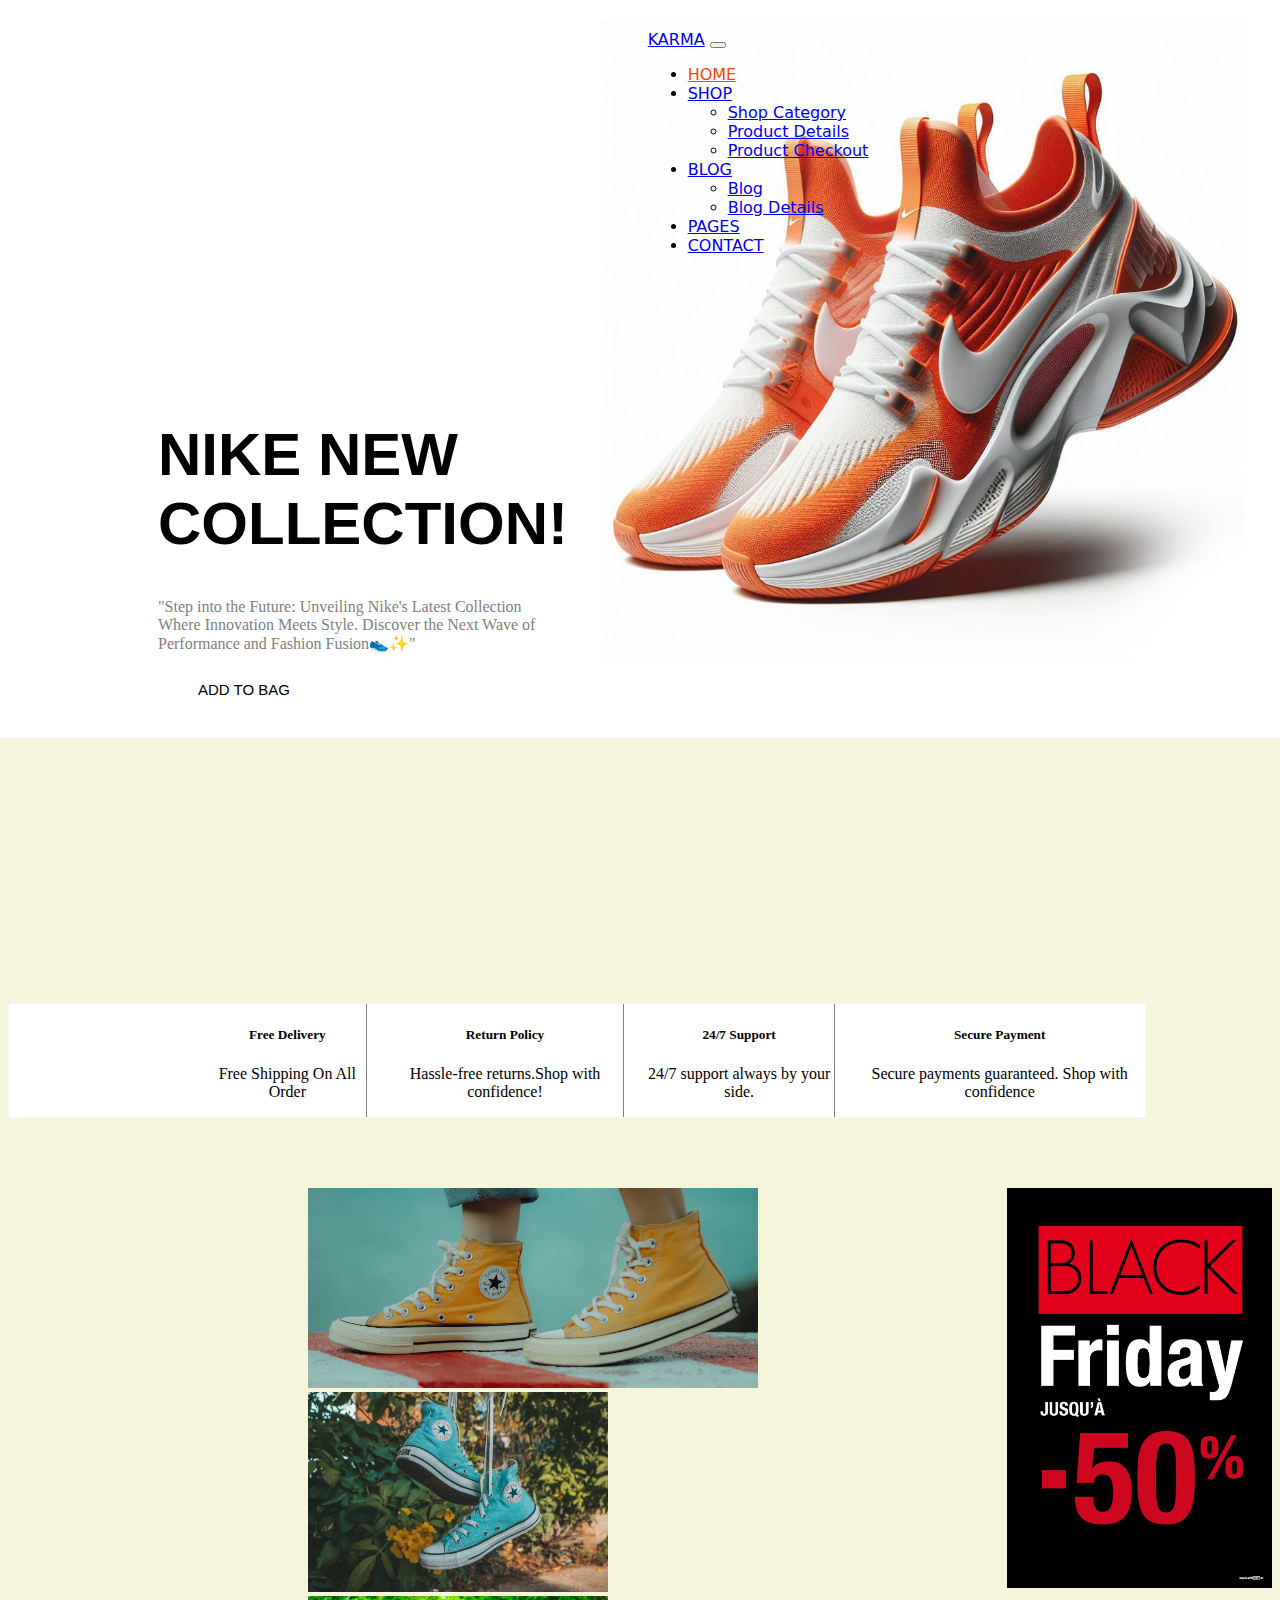
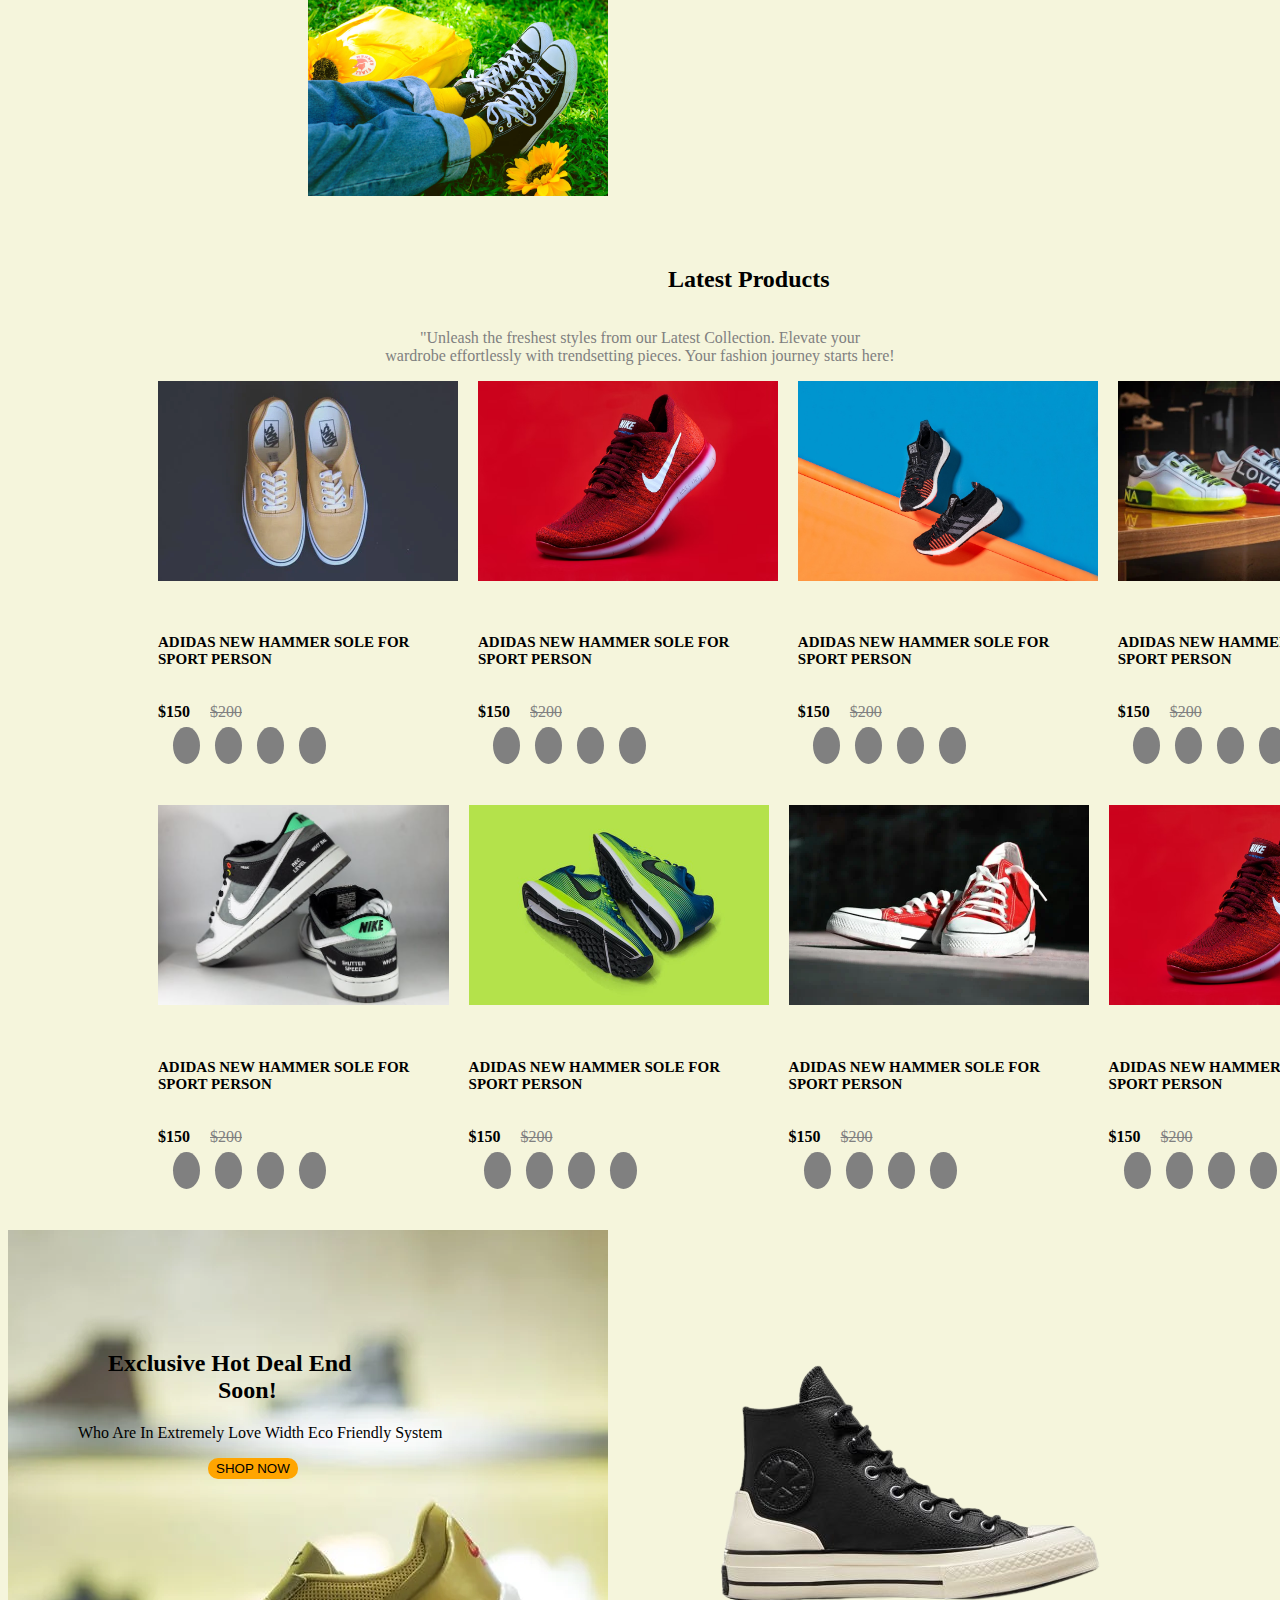
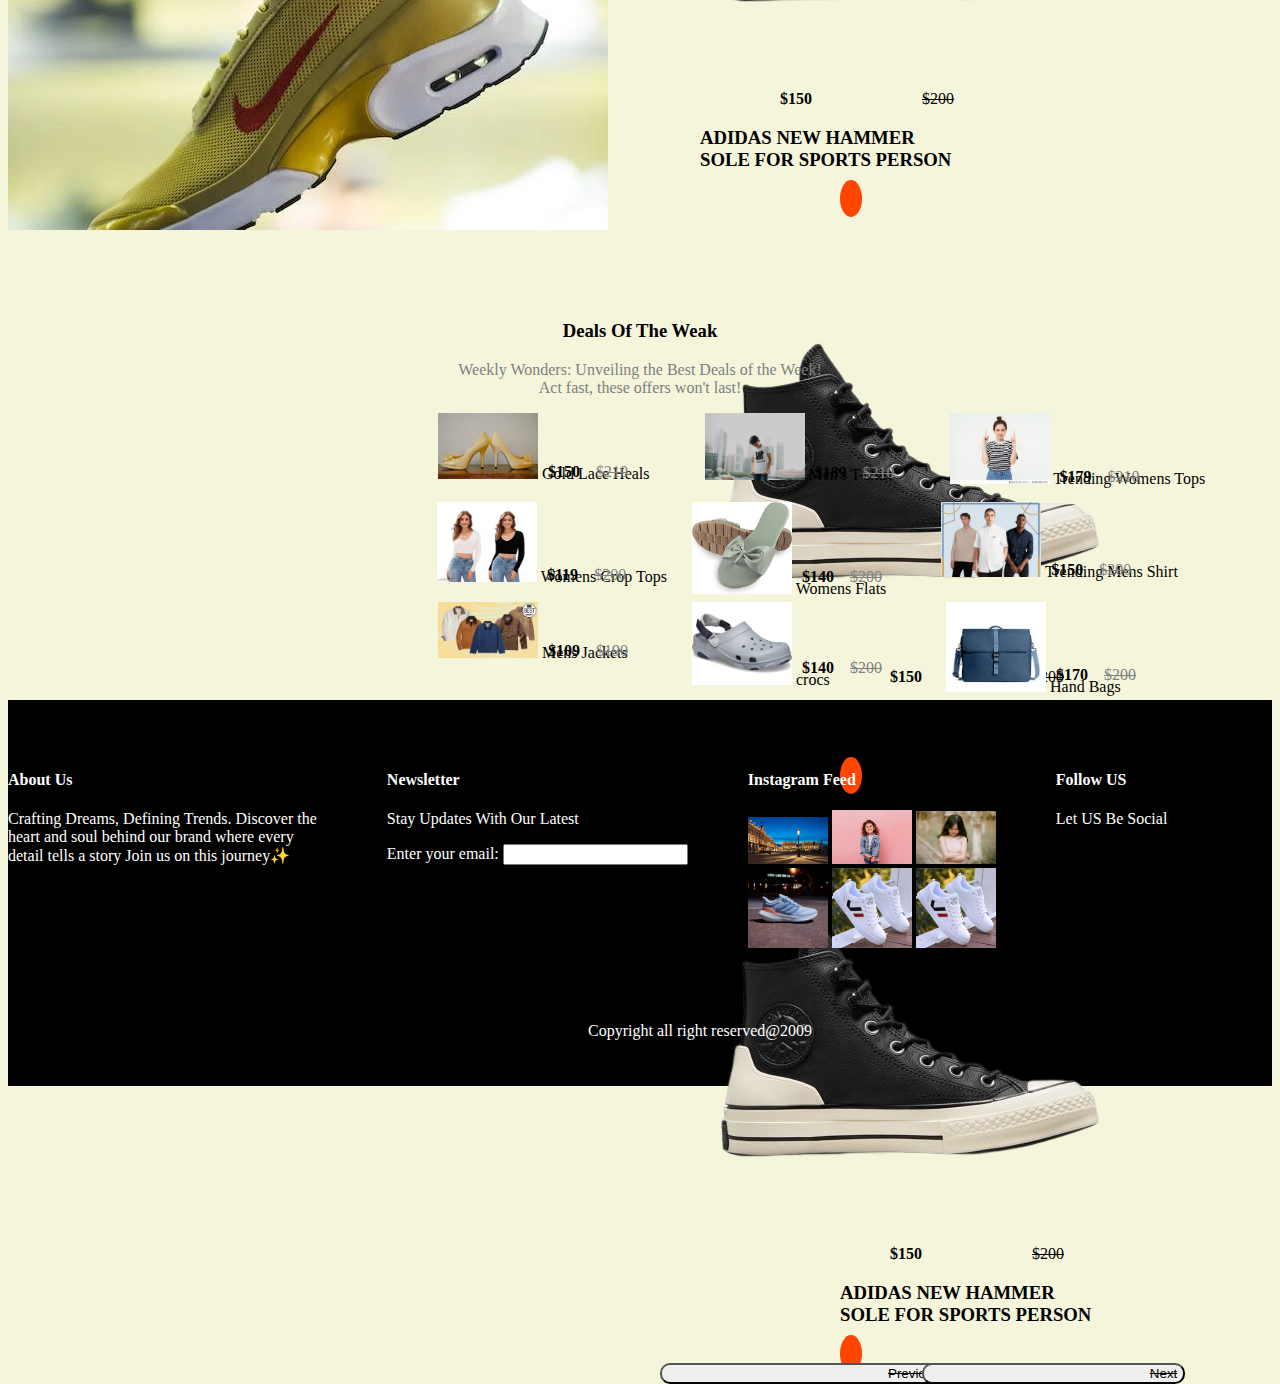
<file: Shoe/index.html>
<!doctype html>
<html lang="en">
  <head>
    <meta charset="utf-8">
    <meta name="viewport" content="width=device-width, initial-scale=1">
    <title>Shoe website</title>
    <link href="https://cdn.jsdelivr.net/npm/bootstrap@5.3.2/dist/css/bootstrap.min.css" rel="stylesheet" integrity="sha384-T3c6CoIi6uLrA9TneNEoa7RxnatzjcDSCmG1MXxSR1GAsXEV/Dwwykc2MPK8M2HN" crossorigin="anonymous">
    <link rel="stylesheet" href="website.css">
    <link rel="stylesheet" href="https://cdnjs.cloudflare.com/ajax/libs/font-awesome/6.5.1/css/all.min.css" integrity="sha512-DTOQO9RWCH3ppGqcWaEA1BIZOC6xxalwEsw9c2QQeAIftl+Vegovlnee1c9QX4TctnWMn13TZye+giMm8e2LwA==" crossorigin="anonymous" referrerpolicy="no-referrer" />
  </head>
  <body>
    <nav class="navbar navbar-expand-lg bg-light">
      <div class="container-fluid ">
        <i class="fa-solid fa-ribbon" style="color: orangered;"></i>
        <a class="navbar-brand" href="#">KARMA</a>
        <button class="navbar-toggler" type="button" data-bs-toggle="collapse" data-bs-target="#navbarNav" aria-controls="navbarNav" aria-expanded="false" aria-label="Toggle navigation">
          <span class="navbar-toggler-icon"></span>
        </button>
        <div class="collapse navbar-collapse" id="navbarNav">
          <ul class="navbar-nav ms-auto">
            <li class="nav-item">
              <a class="nav-link active" aria-current="page" style="color:orangered;" href="#">HOME</a>
            </li>
            <li class="nav-item dropdown">
              <a class="nav-link dropdown-toggle" href="#" role="button" data-bs-toggle="dropdown" aria-expanded="false">
                SHOP
              </a>
              <ul class="dropdown-menu">
                <li><a class="dropdown-item" href="#">Shop Category</a></li>
                <li><a class="dropdown-item" href="#">Product Details</a></li>
                <li><a class="dropdown-item" href="#">Product Checkout</a></li>
              </ul>
            </li>
            <li class="nav-item dropdown">
              <a class="nav-link dropdown-toggle" href="#" role="button" data-bs-toggle="dropdown" aria-expanded="false">
                BLOG
              </a>
              <ul class="dropdown-menu">
                <li><a class="dropdown-item" href="#">Blog</a></li>
                <li><a class="dropdown-item" href="#">Blog Details</a></li>
              </ul>
            <li class="nav-item">
              <a class="nav-link active" href="#">PAGES</a>
            </li>
            <li class="nav-item">
              <a class="nav-link active" href="#">CONTACT</a>
              </li>

              <i class="fa-solid fa-cart-shopping" style="padding: 13px;"></i>
              <i class="fa-solid fa-magnifying-glass" style="padding: 13px;"></i>
          </ul>
        </div>
      </div>
    </nav>
    <div class="page1">
       <h1>NIKE NEW <br>COLLECTION!</h1>
        <p>"Step into the Future: Unveiling Nike's Latest Collection<br>
           Where Innovation Meets Style.
           Discover the Next Wave of <br>Performance and Fashion Fusion👟✨"</p>
            </div>
            <div class="page2">
            <div class="icon">
              <i class="fa-solid fa-circle-plus" style="color: orangered;" ></i>
            </div>
              <div class="text2">
              <p>ADD TO BAG</p>
            </div>
            </div>
            <div class="page3">
              <div class="box1">
                <i class="fa-solid fa-truck"></i>
                <h5>Free Delivery</h5>
                <p>Free Shipping On All Order</p>
              </div>
              <div class="box2">
                <i class="fa-solid fa-arrows-rotate"></i>
                <h5>Return Policy</h5>
                <p>Hassle-free returns.Shop with confidence! </p>
              </div>
              <div class="box3">
                <i class="fa-solid fa-headset"></i>
                <h5>24/7 Support</h5>
                <p>24/7 support always by your side.</p>
              </div>
              <div class="box4">
                <i class="fa-solid fa-lock"></i>
                <h5>Secure Payment</h5>
                <p>Secure payments guaranteed. Shop with confidence</p>
              </div>
            </div>
            <div class="gallery">
              <div class="img1">
                <img src="/Shoe/images/2.jpg" height="200">
                <img src="/Shoe/images/3.jpg" height="200">
               <div class="img2">
                <img src="/Shoe/images/4.jpg" height="200">
                <img src="/Shoe/images/5.jpg" height="200">
              </div>
              </div>
              <div class="img3">
                <img src="/Shoe/images/6.jpg" height="400">
              </div>
            </div>
            </div>
            <div class="page4">
            <i class="fa-solid fa-arrow-left" style="padding-top: 15px;"></i>
            <h2>Latest Products</h2>
            <i class="fa-solid fa-arrow-right" style="padding-top: 15px;"></i>
          </div>
          <div class="page5">
            <p>
              "Unleash the freshest styles from our Latest Collection. Elevate your<br>
               wardrobe effortlessly with trendsetting pieces. Your fashion journey starts here!</p>
          </div>
          <div class="gallery2">
            <div class=" picture1">
            <img src="/Shoe/images/nkshoe1.webp" height="200">
            <h6>ADIDAS NEW HAMMER SOLE FOR<br>SPORT PERSON</h6>
            <p><b>$150</b><span>$200</span></p>
            <i class="fa-regular fa-clipboard"></i>
            <i class="fa-regular fa-heart"></i>
            <i class="fa-solid fa-arrows-rotate"></i>
            <i class="fa-solid fa-arrows-up-down-left-right"></i>
            
          </div>
          <div class="picture2">
            <img src="/Shoe/images/nkshoe5.avif" height="200">
            <h6>ADIDAS NEW HAMMER SOLE FOR<br>SPORT PERSON</h6>
            <p><b>$150</b><span>$200</span></p>
            <i class="fa-regular fa-clipboard"></i>
            <i class="fa-regular fa-heart"></i>
            <i class="fa-solid fa-arrows-rotate"></i>
            <i class="fa-solid fa-arrows-up-down-left-right"></i>
            
          </div>
          <div class="picture3">
            <img src="/Shoe/images/nkshoe4.jpg" height="200">
            <h6>ADIDAS NEW HAMMER SOLE FOR<br>SPORT PERSON</h6>
            <p><b>$150</b><span>$200</span></p>
            <i class="fa-regular fa-clipboard"></i>
            <i class="fa-regular fa-heart"></i>
            <i class="fa-solid fa-arrows-rotate"></i>
            <i class="fa-solid fa-arrows-up-down-left-right"></i>
            
          </div>
          <div class="picture4">
            <img src="/Shoe/images/shoe5.webp"   height="200">
            <h6>ADIDAS NEW HAMMER SOLE FOR<br>SPORT PERSON</h6>
            <p><b>$150</b><span>$200</span></p>
            <i class="fa-regular fa-clipboard"></i>
            <i class="fa-regular fa-heart"></i>
            <i class="fa-solid fa-arrows-rotate"></i>
            <i class="fa-solid fa-arrows-up-down-left-right"></i>
          </div>
          </div>
          <div class="gallery3">
            <div class="pic1">
              <img src="/Shoe/images/shoe3.jpeg" height="200">
              <h6>ADIDAS NEW HAMMER SOLE FOR<br>SPORT PERSON</h6>
            <p><b>$150</b><span>$200</span></p>
            <i class="fa-regular fa-clipboard"></i>
            <i class="fa-regular fa-heart"></i>
            <i class="fa-solid fa-arrows-rotate"></i>
            <i class="fa-solid fa-arrows-up-down-left-right"></i>
            </div>
            <div class="pic2">
              <img src="/Shoe/images/secshoe2.jpeg" height="200">
              <h6>ADIDAS NEW HAMMER SOLE FOR<br>SPORT PERSON</h6>
            <p><b>$150</b><span>$200</span></p>
            <i class="fa-regular fa-clipboard"></i>
            <i class="fa-regular fa-heart"></i>
            <i class="fa-solid fa-arrows-rotate"></i>
            <i class="fa-solid fa-arrows-up-down-left-right"></i>
            </div>
            <div class="pic3">
              <img src="/Shoe/images/secshoe3.webp" height="200">
              <h6>ADIDAS NEW HAMMER SOLE FOR<br>SPORT PERSON</h6>
            <p><b>$150</b><span>$200</span></p>
            <i class="fa-regular fa-clipboard"></i>
            <i class="fa-regular fa-heart"></i>
            <i class="fa-solid fa-arrows-rotate"></i>
            <i class="fa-solid fa-arrows-up-down-left-right"></i>
            </div>
            <div class="pic4">
              <img src="/Shoe/images/nkshoe5.avif" height="200">
              <h6>ADIDAS NEW HAMMER SOLE FOR<br>SPORT PERSON</h6>
            <p><b>$150</b><span>$200</span></p>
            <i class="fa-regular fa-clipboard"></i>
            <i class="fa-regular fa-heart"></i>
            <i class="fa-solid fa-arrows-rotate"></i>
            <i class="fa-solid fa-arrows-up-down-left-right"></i>
            </div>
          </div>
          <div class="page6">
            <div class="left">
              <h2>Exclusive Hot Deal End<br> <span>Soon!</span></h2>
              <p>Who Are In Extremely Love Width Eco Friendly System</p>
              <button type="button" class="btn btn-outline-warning">SHOP NOW</button>
            </div>
          
            <div class="right">
              <div id="carouselExample" class="carousel slide">
                <div class="carousel-inner">
                  <div class="carousel-item active">
                    <img src="/Shoe/images/19-removebg-preview.png" class="d-block w-100" alt="">
                    <p style="padding-left: 90px;"><b>$150</b><span>$200</span></p>
                    <h3 style="padding-left: 10px;">ADIDAS NEW HAMMER <br>SOLE FOR SPORTS PERSON</h3>
                    <i class="fa-regular fa-clipboard"></i>
                    
                  </div>
                  <div class="carousel-item">
                    <img src="/Shoe/images/19-removebg-preview.png" class="d-block w-100" alt="">
                    <p style="padding-left: 200px;"><b>$150</b><span>$200</span></p>
                    <h3 style="padding-left: 150px;">ADIDAS NEW HAMMER <br>SOLE FOR SPORTS PERSON</h3>
                    <i class="fa-regular fa-clipboard"></i>
                    
                  </div>
                  <div class="carousel-item">
                    <img src="/Shoe/images/19-removebg-preview.png" class="d-block w-100" alt="">
                    <p style="padding-left: 200px;"><b>$150</b><span>$200</span></p>
                    <h3 style="padding-left: 150px;">ADIDAS NEW HAMMER <br>SOLE FOR SPORTS PERSON</h3>
                    <i class="fa-regular fa-clipboard"></i>
                  
                    
                  </div>
                </div>
                <button class="carousel-control-prev" type="button" data-bs-target="#carouselExample" data-bs-slide="prev">
                  <span class="carousel-control-prev-icon" aria-hidden="true"></span>
                  <span class="visually-hidden">Previous</span>
                  
                </button>
                <button class="carousel-control-next" type="button" data-bs-target="#carouselExample" data-bs-slide="next">
                  <span class="carousel-control-next-icon" aria-hidden="true"></span>
                  <span class="visually-hidden">Next</span>
                </button>
              </div>
            </div>
          </div>
         <div class="page7">
          <h3>Deals Of The Weak</h3>
          <p> Weekly Wonders: Unveiling the Best Deals of the Week!<br>
             Act fast, these offers won't last!</p>
         </div>
         <div class="page8">
          <div class="image1">
          <img src="/Shoe/images/deals1.avif " width="100">
          <span>Gold Lace Heals</span>
          <p style="padding-left: 110px; margin-top: -20px;" ><b>$150</b>&emsp;<span style="text-decoration: line-through; color: grey;">$210</span></p>
         </div>
         <div class="image2">
          <img src="/Shoe/images/tshirt.avif" width="100">
          <span>Men's T-shirt</span>
          <p style="padding-left: 110px; margin-top: -20px;" ><b>$189</b>&emsp;<span style="text-decoration: line-through; color: grey;">$210</span></p>
         </div>
         <div class="image3">
          <img src="/Shoe/images/deals4.jpg" width="100" >
          <span>Trending Womens Tops</span>
          <p style="padding-left: 110px; margin-top: -20px;" ><b>$179</b>&emsp;<span style="text-decoration: line-through; color: grey;">$210</span></p>
         </div>
        </div>
        <div class="page9">
          <div class="pics1">
          <img src="/Shoe/images/deals5.webp " width="100">
          <span>Womens Crop Tops</span>
          <p style="padding-left: 110px; margin-top: -20px;" ><b>$119</b>&emsp;<span style="text-decoration: line-through; color: grey;">$200</span></p>
         </div>
         <div class="pics2">
          <img src="/Shoe/images/deals6.jpg" width="100">
          <span>Womens Flats</span>
          <p style="padding-left: 110px; margin-top: -30px;" ><b>$140</b>&emsp;<span style="text-decoration: line-through; color: grey;">$200</span></p>
         </div>
         <div class="image3">
          <img src="/Shoe/images/deals8.avif" width="100">
          <span>Trending Mens Shirt</span>
          <p style="padding-left: 110px; margin-top: -20px;" ><b>$150</b>&emsp;<span style="text-decoration: line-through; color: grey;">$200</span></p>
         </div>
        </div>
        <div class="page10">
          <div class="deals1">
          <img src="/Shoe/images/deals9.webp" width="100">
          <span>Mens Jackets</span>
          <p style="padding-left: 110px; margin-top: -20px;" ><b>$109</b>&emsp;<span style="text-decoration: line-through; color: grey;">$190</span></p>
         </div>
         <div class="deals2">
          <img src="/Shoe/images/deals10.webp" width="100">
          <span>crocs</span>
          <p style="padding-left: 110px; margin-top: -30px;" ><b>$140</b>&emsp;<span style="text-decoration: line-through; color: grey;">$200</span></p>
         </div>
         <div class="deals3">
          <img src="/Shoe/images/deals11.jpg" width="100">
          <span> Hand Bags</span>
          <p style="padding-left: 110px; margin-top: -30px;" ><b>$170</b>&emsp;<span style="text-decoration: line-through; color: grey;">$200</span></p>
         </div>
        </div>
        <footer>
          <div class="footer">
            <div class="foot1">
              <h4>About Us</h4>
              <p>Crafting Dreams, Defining Trends. Discover the <br>heart and soul behind our brand 
                 where every<br> detail tells a story Join  us on this journey✨ </p>
            </div>
            <div class="foot2">
              <h4>Newsletter</h4>
              <p>Stay Updates With Our Latest</p>
              <form action="">
                <label for="email">Enter your email:</label>
                <input type="email" id="email" name="email">
              </form>
            </div>
            <div class="foot3">
              <h4>Instagram Feed</h4>
              <img src="/Shoe/images/insta4.jpg" width="80">
              <img src="/Shoe/images/insta2.avif" width="80">
              <img src="/Shoe/images/insta3.jpg" width="80"><br>
              <img src="/Shoe/images/insta6.avif" width="80">
              <img src="/Shoe/images/insta5.webp" width="80">
              <img src="/Shoe/images/insta5.webp" width="80">
            </div>
            <div class="foot4">
              <h4>Follow US</h4>
              <p>Let US Be Social</p>
              <i class="fa-brands fa-facebook-f"></i>
              <i class="fa-brands fa-twitter"></i>
              <i class="fa-brands fa-behance"></i>
              <i class="fa-solid fa-globe"></i>
            </div>
          </div>
          <div class="final">
            <p>Copyright all right reserved@2009</p>
          </div>
        </footer>
        
     
     
     
            
    <script src="https://cdn.jsdelivr.net/npm/bootstrap@5.3.2/dist/js/bootstrap.bundle.min.js" integrity="sha384-C6RzsynM9kWDrMNeT87bh95OGNyZPhcTNXj1NW7RuBCsyN/o0jlpcV8Qyq46cDfL" crossorigin="anonymous"></script>
  </body>
</html>
</file>
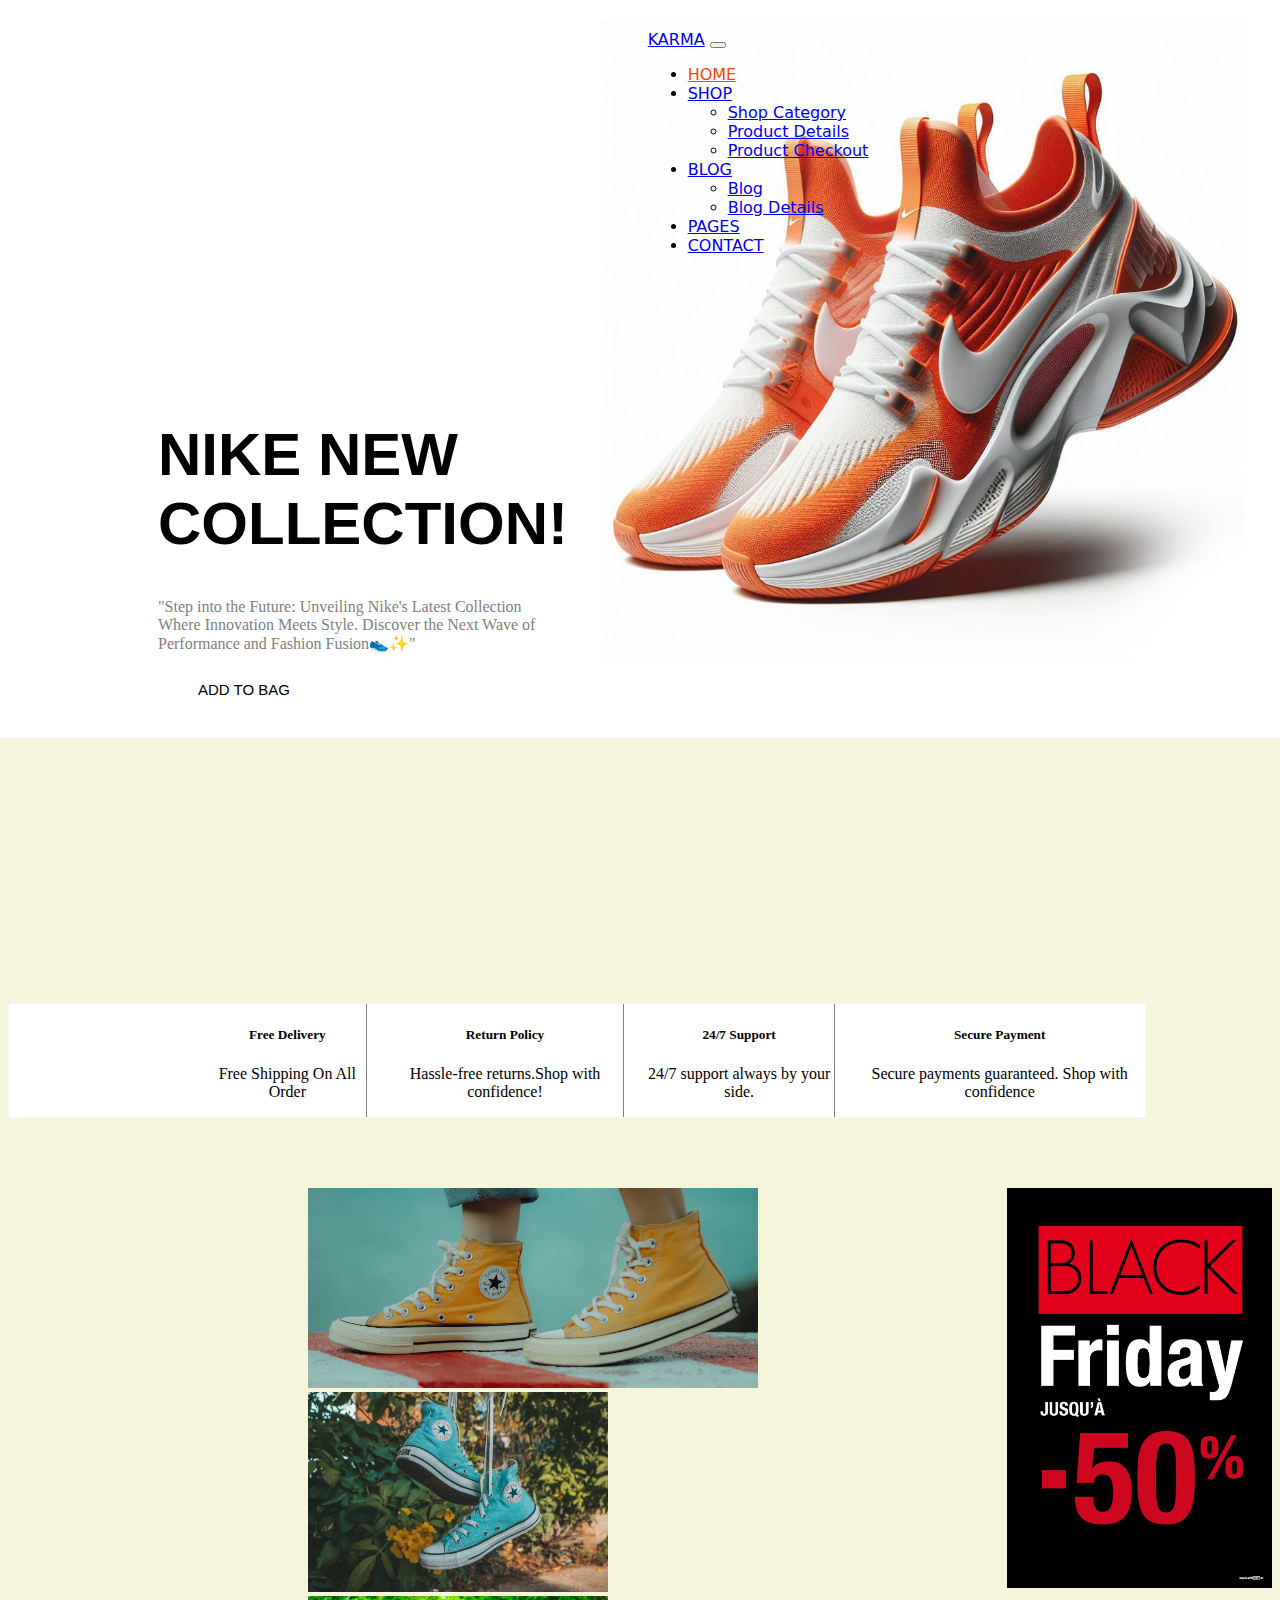
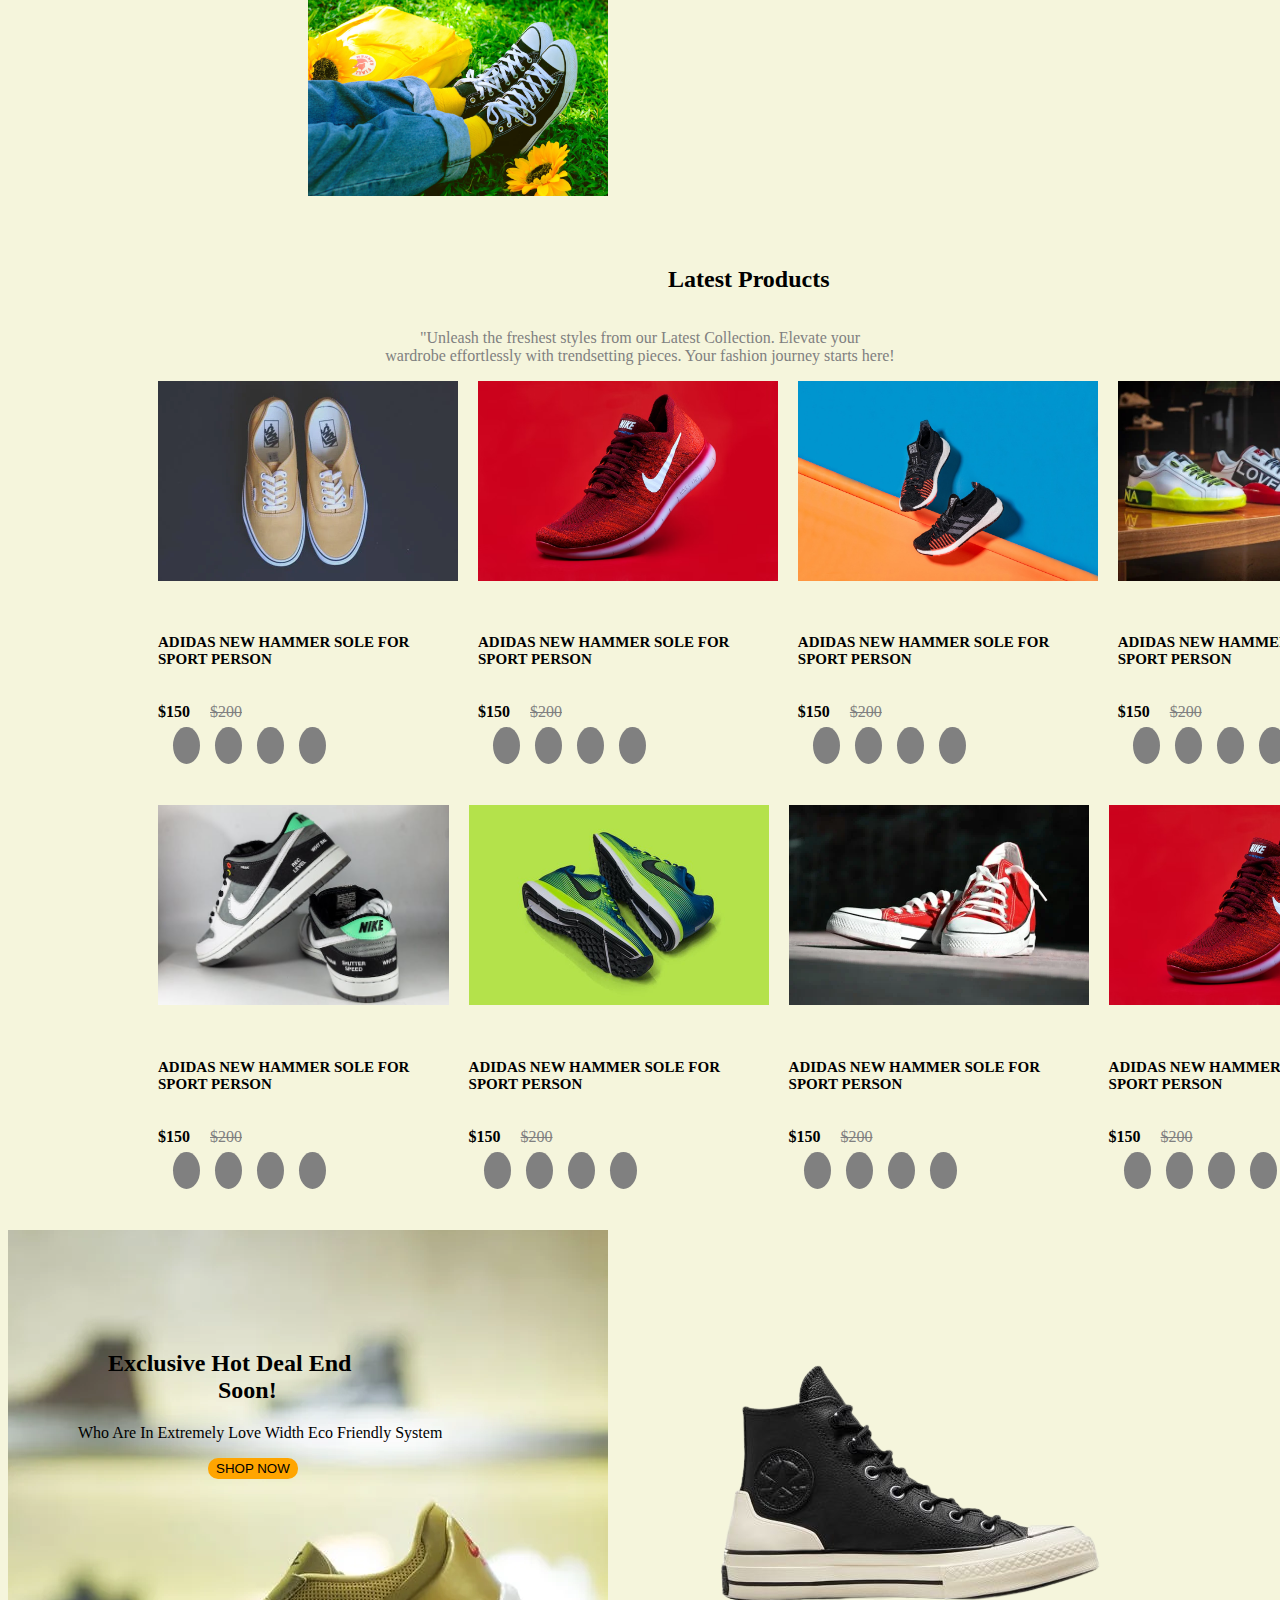
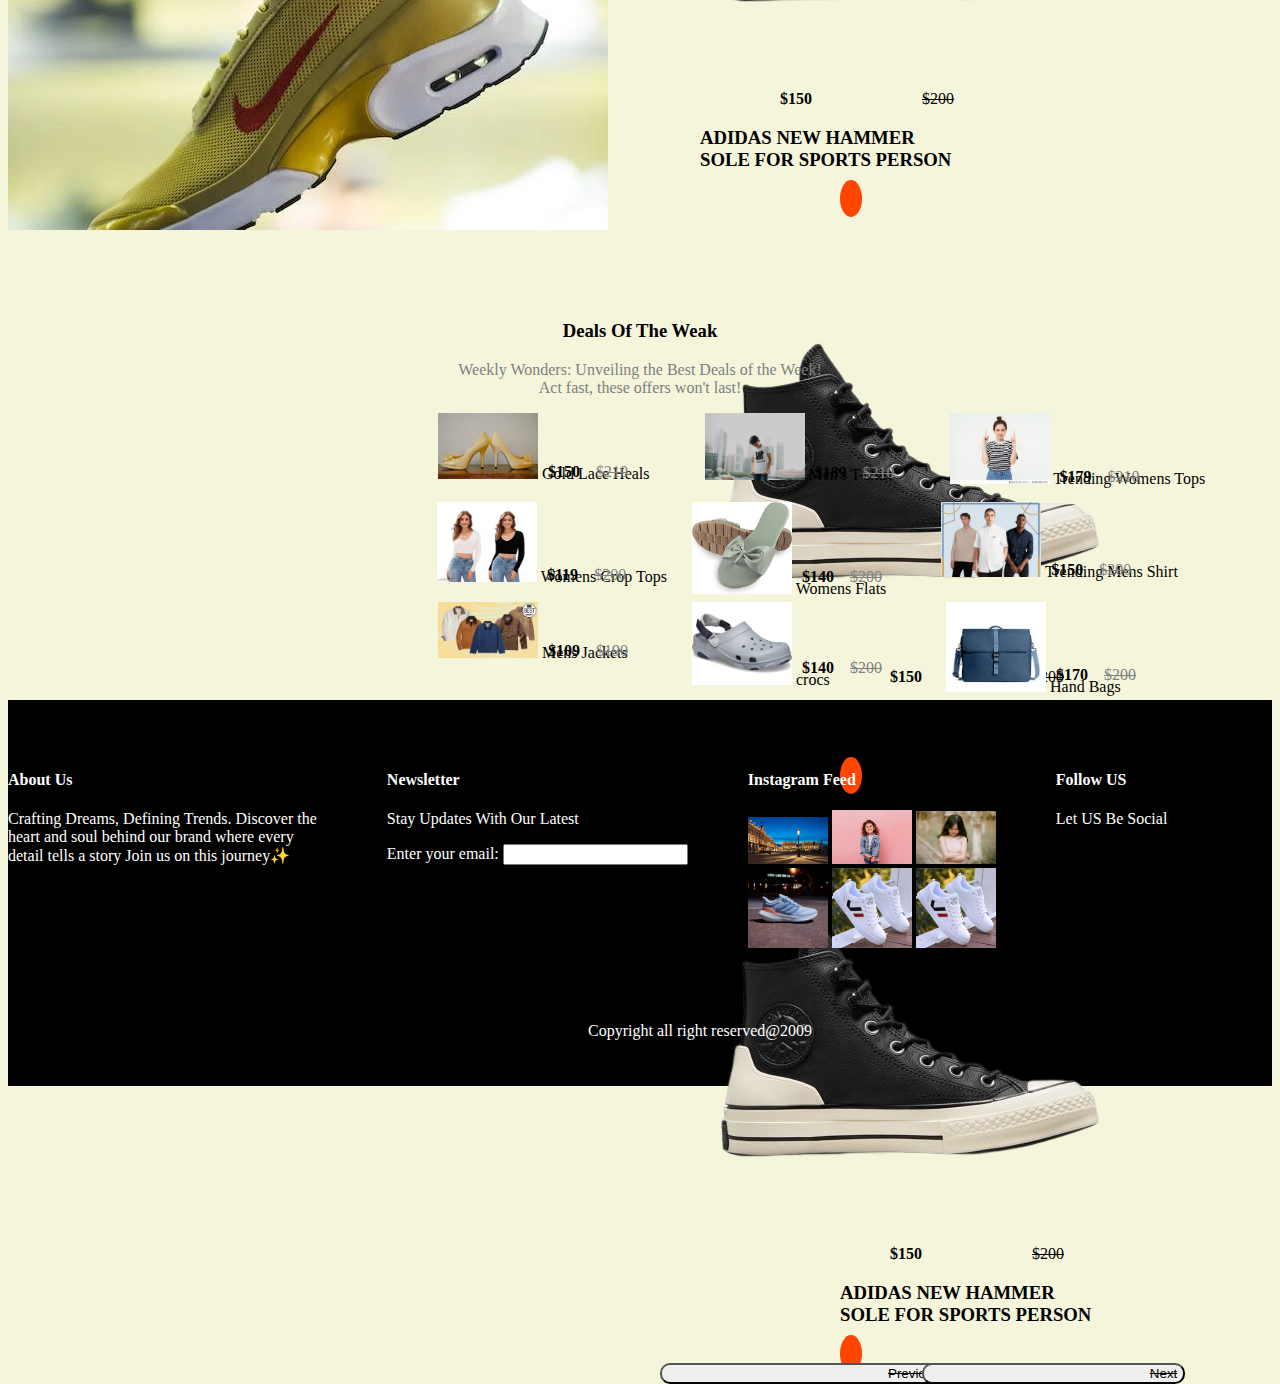
<file: Shoe/website.html>
<!doctype html>
<html lang="en">
  <head>
    <meta charset="utf-8">
    <meta name="viewport" content="width=device-width, initial-scale=1">
    <title>Shoe website</title>
    <link href="https://cdn.jsdelivr.net/npm/bootstrap@5.3.2/dist/css/bootstrap.min.css" rel="stylesheet" integrity="sha384-T3c6CoIi6uLrA9TneNEoa7RxnatzjcDSCmG1MXxSR1GAsXEV/Dwwykc2MPK8M2HN" crossorigin="anonymous">
    <link rel="stylesheet" href="website.css">
    <link rel="stylesheet" href="https://cdnjs.cloudflare.com/ajax/libs/font-awesome/6.5.1/css/all.min.css" integrity="sha512-DTOQO9RWCH3ppGqcWaEA1BIZOC6xxalwEsw9c2QQeAIftl+Vegovlnee1c9QX4TctnWMn13TZye+giMm8e2LwA==" crossorigin="anonymous" referrerpolicy="no-referrer" />
  </head>
  <body>
    <nav class="navbar navbar-expand-lg bg-light">
      <div class="container-fluid ">
        <i class="fa-solid fa-ribbon" style="color: orangered;"></i>
        <a class="navbar-brand" href="#">KARMA</a>
        <button class="navbar-toggler" type="button" data-bs-toggle="collapse" data-bs-target="#navbarNav" aria-controls="navbarNav" aria-expanded="false" aria-label="Toggle navigation">
          <span class="navbar-toggler-icon"></span>
        </button>
        <div class="collapse navbar-collapse" id="navbarNav">
          <ul class="navbar-nav ms-auto">
            <li class="nav-item">
              <a class="nav-link active" aria-current="page" style="color:orangered;" href="#">HOME</a>
            </li>
            <li class="nav-item dropdown">
              <a class="nav-link dropdown-toggle" href="#" role="button" data-bs-toggle="dropdown" aria-expanded="false">
                SHOP
              </a>
              <ul class="dropdown-menu">
                <li><a class="dropdown-item" href="#">Shop Category</a></li>
                <li><a class="dropdown-item" href="#">Product Details</a></li>
                <li><a class="dropdown-item" href="#">Product Checkout</a></li>
              </ul>
            </li>
            <li class="nav-item dropdown">
              <a class="nav-link dropdown-toggle" href="#" role="button" data-bs-toggle="dropdown" aria-expanded="false">
                BLOG
              </a>
              <ul class="dropdown-menu">
                <li><a class="dropdown-item" href="#">Blog</a></li>
                <li><a class="dropdown-item" href="#">Blog Details</a></li>
              </ul>
            <li class="nav-item">
              <a class="nav-link active" href="#">PAGES</a>
            </li>
            <li class="nav-item">
              <a class="nav-link active" href="#">CONTACT</a>
              </li>

              <i class="fa-solid fa-cart-shopping" style="padding: 13px;"></i>
              <i class="fa-solid fa-magnifying-glass" style="padding: 13px;"></i>
          </ul>
        </div>
      </div>
    </nav>
    <div class="page1">
       <h1>NIKE NEW <br>COLLECTION!</h1>
        <p>"Step into the Future: Unveiling Nike's Latest Collection<br>
           Where Innovation Meets Style.
           Discover the Next Wave of <br>Performance and Fashion Fusion👟✨"</p>
            </div>
            <div class="page2">
            <div class="icon">
              <i class="fa-solid fa-circle-plus" style="color: orangered;" ></i>
            </div>
              <div class="text2">
              <p>ADD TO BAG</p>
            </div>
            </div>
            <div class="page3">
              <div class="box1">
                <i class="fa-solid fa-truck"></i>
                <h5>Free Delivery</h5>
                <p>Free Shipping On All Order</p>
              </div>
              <div class="box2">
                <i class="fa-solid fa-arrows-rotate"></i>
                <h5>Return Policy</h5>
                <p>Hassle-free returns.Shop with confidence! </p>
              </div>
              <div class="box3">
                <i class="fa-solid fa-headset"></i>
                <h5>24/7 Support</h5>
                <p>24/7 support always by your side.</p>
              </div>
              <div class="box4">
                <i class="fa-solid fa-lock"></i>
                <h5>Secure Payment</h5>
                <p>Secure payments guaranteed. Shop with confidence</p>
              </div>
            </div>
            <div class="gallery">
              <div class="img1">
                <img src="/Shoe/images/2.jpg" height="200">
                <img src="/Shoe/images/3.jpg" height="200">
               <div class="img2">
                <img src="/Shoe/images/4.jpg" height="200">
                <img src="/Shoe/images/5.jpg" height="200">
              </div>
              </div>
              <div class="img3">
                <img src="/Shoe/images/6.jpg" height="400">
              </div>
            </div>
            </div>
            <div class="page4">
            <i class="fa-solid fa-arrow-left" style="padding-top: 15px;"></i>
            <h2>Latest Products</h2>
            <i class="fa-solid fa-arrow-right" style="padding-top: 15px;"></i>
          </div>
          <div class="page5">
            <p>
              "Unleash the freshest styles from our Latest Collection. Elevate your<br>
               wardrobe effortlessly with trendsetting pieces. Your fashion journey starts here!</p>
          </div>
          <div class="gallery2">
            <div class=" picture1">
            <img src="/Shoe/images/nkshoe1.webp" height="200">
            <h6>ADIDAS NEW HAMMER SOLE FOR<br>SPORT PERSON</h6>
            <p><b>$150</b><span>$200</span></p>
            <i class="fa-regular fa-clipboard"></i>
            <i class="fa-regular fa-heart"></i>
            <i class="fa-solid fa-arrows-rotate"></i>
            <i class="fa-solid fa-arrows-up-down-left-right"></i>
            
          </div>
          <div class="picture2">
            <img src="/Shoe/images/nkshoe5.avif" height="200">
            <h6>ADIDAS NEW HAMMER SOLE FOR<br>SPORT PERSON</h6>
            <p><b>$150</b><span>$200</span></p>
            <i class="fa-regular fa-clipboard"></i>
            <i class="fa-regular fa-heart"></i>
            <i class="fa-solid fa-arrows-rotate"></i>
            <i class="fa-solid fa-arrows-up-down-left-right"></i>
            
          </div>
          <div class="picture3">
            <img src="/Shoe/images/nkshoe4.jpg" height="200">
            <h6>ADIDAS NEW HAMMER SOLE FOR<br>SPORT PERSON</h6>
            <p><b>$150</b><span>$200</span></p>
            <i class="fa-regular fa-clipboard"></i>
            <i class="fa-regular fa-heart"></i>
            <i class="fa-solid fa-arrows-rotate"></i>
            <i class="fa-solid fa-arrows-up-down-left-right"></i>
            
          </div>
          <div class="picture4">
            <img src="/Shoe/images/shoe5.webp"   height="200">
            <h6>ADIDAS NEW HAMMER SOLE FOR<br>SPORT PERSON</h6>
            <p><b>$150</b><span>$200</span></p>
            <i class="fa-regular fa-clipboard"></i>
            <i class="fa-regular fa-heart"></i>
            <i class="fa-solid fa-arrows-rotate"></i>
            <i class="fa-solid fa-arrows-up-down-left-right"></i>
          </div>
          </div>
          <div class="gallery3">
            <div class="pic1">
              <img src="/Shoe/images/shoe3.jpeg" height="200">
              <h6>ADIDAS NEW HAMMER SOLE FOR<br>SPORT PERSON</h6>
            <p><b>$150</b><span>$200</span></p>
            <i class="fa-regular fa-clipboard"></i>
            <i class="fa-regular fa-heart"></i>
            <i class="fa-solid fa-arrows-rotate"></i>
            <i class="fa-solid fa-arrows-up-down-left-right"></i>
            </div>
            <div class="pic2">
              <img src="/Shoe/images/secshoe2.jpeg" height="200">
              <h6>ADIDAS NEW HAMMER SOLE FOR<br>SPORT PERSON</h6>
            <p><b>$150</b><span>$200</span></p>
            <i class="fa-regular fa-clipboard"></i>
            <i class="fa-regular fa-heart"></i>
            <i class="fa-solid fa-arrows-rotate"></i>
            <i class="fa-solid fa-arrows-up-down-left-right"></i>
            </div>
            <div class="pic3">
              <img src="/Shoe/images/secshoe3.webp" height="200">
              <h6>ADIDAS NEW HAMMER SOLE FOR<br>SPORT PERSON</h6>
            <p><b>$150</b><span>$200</span></p>
            <i class="fa-regular fa-clipboard"></i>
            <i class="fa-regular fa-heart"></i>
            <i class="fa-solid fa-arrows-rotate"></i>
            <i class="fa-solid fa-arrows-up-down-left-right"></i>
            </div>
            <div class="pic4">
              <img src="/Shoe/images/nkshoe5.avif" height="200">
              <h6>ADIDAS NEW HAMMER SOLE FOR<br>SPORT PERSON</h6>
            <p><b>$150</b><span>$200</span></p>
            <i class="fa-regular fa-clipboard"></i>
            <i class="fa-regular fa-heart"></i>
            <i class="fa-solid fa-arrows-rotate"></i>
            <i class="fa-solid fa-arrows-up-down-left-right"></i>
            </div>
          </div>
          <div class="page6">
            <div class="left">
              <h2>Exclusive Hot Deal End<br> <span>Soon!</span></h2>
              <p>Who Are In Extremely Love Width Eco Friendly System</p>
              <button type="button" class="btn btn-outline-warning">SHOP NOW</button>
            </div>
          
            <div class="right">
              <div id="carouselExample" class="carousel slide">
                <div class="carousel-inner">
                  <div class="carousel-item active">
                    <img src="/Shoe/images/19-removebg-preview.png" class="d-block w-100" alt="">
                    <p style="padding-left: 90px;"><b>$150</b><span>$200</span></p>
                    <h3 style="padding-left: 10px;">ADIDAS NEW HAMMER <br>SOLE FOR SPORTS PERSON</h3>
                    <i class="fa-regular fa-clipboard"></i>
                    
                  </div>
                  <div class="carousel-item">
                    <img src="/Shoe/images/19-removebg-preview.png" class="d-block w-100" alt="">
                    <p style="padding-left: 200px;"><b>$150</b><span>$200</span></p>
                    <h3 style="padding-left: 150px;">ADIDAS NEW HAMMER <br>SOLE FOR SPORTS PERSON</h3>
                    <i class="fa-regular fa-clipboard"></i>
                    
                  </div>
                  <div class="carousel-item">
                    <img src="/Shoe/images/19-removebg-preview.png" class="d-block w-100" alt="">
                    <p style="padding-left: 200px;"><b>$150</b><span>$200</span></p>
                    <h3 style="padding-left: 150px;">ADIDAS NEW HAMMER <br>SOLE FOR SPORTS PERSON</h3>
                    <i class="fa-regular fa-clipboard"></i>
                  
                    
                  </div>
                </div>
                <button class="carousel-control-prev" type="button" data-bs-target="#carouselExample" data-bs-slide="prev">
                  <span class="carousel-control-prev-icon" aria-hidden="true"></span>
                  <span class="visually-hidden">Previous</span>
                  
                </button>
                <button class="carousel-control-next" type="button" data-bs-target="#carouselExample" data-bs-slide="next">
                  <span class="carousel-control-next-icon" aria-hidden="true"></span>
                  <span class="visually-hidden">Next</span>
                </button>
              </div>
            </div>
          </div>
         <div class="page7">
          <h3>Deals Of The Weak</h3>
          <p> Weekly Wonders: Unveiling the Best Deals of the Week!<br>
             Act fast, these offers won't last!</p>
         </div>
         <div class="page8">
          <div class="image1">
          <img src="/Shoe/images/deals1.avif " width="100">
          <span>Gold Lace Heals</span>
          <p style="padding-left: 110px; margin-top: -20px;" ><b>$150</b>&emsp;<span style="text-decoration: line-through; color: grey;">$210</span></p>
         </div>
         <div class="image2">
          <img src="/Shoe/images/tshirt.avif" width="100">
          <span>Men's T-shirt</span>
          <p style="padding-left: 110px; margin-top: -20px;" ><b>$189</b>&emsp;<span style="text-decoration: line-through; color: grey;">$210</span></p>
         </div>
         <div class="image3">
          <img src="/Shoe/images/deals4.jpg" width="100" >
          <span>Trending Womens Tops</span>
          <p style="padding-left: 110px; margin-top: -20px;" ><b>$179</b>&emsp;<span style="text-decoration: line-through; color: grey;">$210</span></p>
         </div>
        </div>
        <div class="page9">
          <div class="pics1">
          <img src="/Shoe/images/deals5.webp " width="100">
          <span>Womens Crop Tops</span>
          <p style="padding-left: 110px; margin-top: -20px;" ><b>$119</b>&emsp;<span style="text-decoration: line-through; color: grey;">$200</span></p>
         </div>
         <div class="pics2">
          <img src="/Shoe/images/deals6.jpg" width="100">
          <span>Womens Flats</span>
          <p style="padding-left: 110px; margin-top: -30px;" ><b>$140</b>&emsp;<span style="text-decoration: line-through; color: grey;">$200</span></p>
         </div>
         <div class="image3">
          <img src="/Shoe/images/deals8.avif" width="100">
          <span>Trending Mens Shirt</span>
          <p style="padding-left: 110px; margin-top: -20px;" ><b>$150</b>&emsp;<span style="text-decoration: line-through; color: grey;">$200</span></p>
         </div>
        </div>
        <div class="page10">
          <div class="deals1">
          <img src="/Shoe/images/deals9.webp" width="100">
          <span>Mens Jackets</span>
          <p style="padding-left: 110px; margin-top: -20px;" ><b>$109</b>&emsp;<span style="text-decoration: line-through; color: grey;">$190</span></p>
         </div>
         <div class="deals2">
          <img src="/Shoe/images/deals10.webp" width="100">
          <span>crocs</span>
          <p style="padding-left: 110px; margin-top: -30px;" ><b>$140</b>&emsp;<span style="text-decoration: line-through; color: grey;">$200</span></p>
         </div>
         <div class="deals3">
          <img src="/Shoe/images/deals11.jpg" width="100">
          <span> Hand Bags</span>
          <p style="padding-left: 110px; margin-top: -30px;" ><b>$170</b>&emsp;<span style="text-decoration: line-through; color: grey;">$200</span></p>
         </div>
        </div>
        <footer>
          <div class="footer">
            <div class="foot1">
              <h4>About Us</h4>
              <p>Crafting Dreams, Defining Trends. Discover the <br>heart and soul behind our brand 
                 where every<br> detail tells a story Join  us on this journey✨ </p>
            </div>
            <div class="foot2">
              <h4>Newsletter</h4>
              <p>Stay Updates With Our Latest</p>
              <form action="">
                <label for="email">Enter your email:</label>
                <input type="email" id="email" name="email">
              </form>
            </div>
            <div class="foot3">
              <h4>Instagram Feed</h4>
              <img src="/Shoe/images/insta4.jpg" width="80">
              <img src="/Shoe/images/insta2.avif" width="80">
              <img src="/Shoe/images/insta3.jpg" width="80"><br>
              <img src="/Shoe/images/insta6.avif" width="80">
              <img src="/Shoe/images/insta5.webp" width="80">
              <img src="/Shoe/images/insta5.webp" width="80">
            </div>
            <div class="foot4">
              <h4>Follow US</h4>
              <p>Let US Be Social</p>
              <i class="fa-brands fa-facebook-f"></i>
              <i class="fa-brands fa-twitter"></i>
              <i class="fa-brands fa-behance"></i>
              <i class="fa-solid fa-globe"></i>
            </div>
          </div>
          <div class="final">
            <p>Copyright all right reserved@2009</p>
          </div>
        </footer>
        
     
     
     
            
    <script src="https://cdn.jsdelivr.net/npm/bootstrap@5.3.2/dist/js/bootstrap.bundle.min.js" integrity="sha384-C6RzsynM9kWDrMNeT87bh95OGNyZPhcTNXj1NW7RuBCsyN/o0jlpcV8Qyq46cDfL" crossorigin="anonymous"></script>
  </body>
</html>
</file>
<file: Shoe/website.css>
body{
    background-image: url(/Shoe/images/nike.jpg);
    background-size: cover;
    background-repeat: no-repeat;
    background-color:beige;
    height: 700px;
}
.navbar{
    display: flex;
    justify-content: center;
    align-items: center;
    width: 1300px;
    margin-top: 30px;
    margin-left: 100px;
    font-family:system-ui, -apple-system, BlinkMacSystemFont, 'Segoe UI', Roboto, Oxygen, Ubuntu, Cantarell, 'Open Sans', 'Helvetica Neue', sans-serif;
}
.page1{
    font-family:'Franklin Gothic Medium', 'Arial Narrow', Arial, sans-serif;
    padding-top: 90px;
    padding-left: 150px;

    
}
.page1 h1{
    font-size: 60px;
}
.page1 p{
font-family: Cambria, Cochin, Georgia, Times, 'Times New Roman', serif;
color: grey;
}
 .icon:hover{
    transform: scale(1,1);
    filter: brightness(50%);
    
}

.page2{
   padding-left: 170px;
    margin-right: 8px;
   display: flex;
   align-items: center;
   gap: 20px;
}
.page2 i{
    font-size: 50px;

}

.page2 p{
    margin-top: 12px;
    font-family: 'Franklin Gothic Medium', 'Arial Narrow', Arial, sans-serif;
    font-size: 15px;
}
.page3{
    display: flex;
    align-items: center;
  margin-top: 290px;
  padding-left: 200px;
   gap: 20px;
   border: 1px solid grey;
   box-sizing: border-box;
   background-color: white;
   border-color: whitesmoke;
   width: 90%;
  
   
}
.page3 .box1{
    border-right: 1px solid grey;
    text-align: center;
    justify-content: center;
    align-items: center;
}
.box1>i:hover{
    transform: scale(1,1.5);
    filter: brightness(50%);

}
.page3 .box2{
    border-right: 1px ridge grey;
    text-align: center;
    justify-content: center;
    align-items: center;
}
.box2>i:hover{
    transform: scale(1,1.5);
    filter: brightness(50%);

}
.page3 .box3{
    border-right: 1px ridge grey;text-align: center;
    justify-content: center;
    align-items: center;
}
.box3>i:hover{
    transform: scale(1,1.5);
    filter: brightness(50%);

}
.page3 .box4{
    text-align: center;
    justify-content: center;
    align-items: center;
}
.box4>i:hover{
    transform: scale(1,1.5);
    filter: brightness(50%);

}

.container{
    margin-top: 20px;
}
.gallery{
    display: flex;
    gap: 40px;
    padding-top: 70px;
    padding-left: 300px;

    
}
 .img1 .img2{
position: relative;
overflow: hidden;
height: 200px;
transition: filter 0, 3s;
}
.img1:hover{
    transform: scale(1,1);
    filter: brightness(50%);
    
}

.img3:hover{
    transform: scale(1,1);
    filter: brightness(50%);
    
}
.page4{
    display: flex;
    margin-left: 650px;
    margin-top: 50px;
    gap: 10px;
    font-family:Cambria, Cochin, Georgia, Times, 'Times New Roman', serif;
}
i{
    color: grey;
}
 .page4> i:hover{
    transform:scale(1,1.5);
    filter: brightness(50%);

    
}
.page5{
    text-align: center;
    color: grey;
}

.gallery2{
    display: flex;
    margin-left: 150px;
    gap: 20px;
    font-family:Cambria, Cochin, Georgia, Times, 'Times New Roman', serif;
    
}

.gallery2 h6{
    padding-top: 15px;
   font-size: 15px;
  
}
.gallery2 span{
    padding-left: 20px;
    color: grey;
    text-decoration: line-through;
}
.gallery2 i{
    background-color:grey;
    border-radius: 50%;
     color: white;
     height: 35px;
     width: 35px;
     padding-top: 10px;
     padding-left: 10px;
     padding-bottom: 10px;
     padding-right: 17px;
     margin-left: 15px;
}
i:hover{
    transform: scale(1.1.5);
    filter: brightness(50%);

    
    
}
.gallery3{
    display: flex;
    margin-left: 150px;
    margin-top: 50px;
    gap: 20px;
    font-family:Cambria, Cochin, Georgia, Times, 'Times New Roman', serif;
    
   
}
.gallery3 h6{
    padding-top: 15px;
   font-size: 15px;
  
}
.gallery3 span{
    padding-left: 20px;
    color: grey;
    text-decoration: line-through;
}
.gallery3 i{
    background-color:grey;
    border-radius: 50%;
     color: white;
     height: 35px;
     width: 35px;
     padding-top: 10px;
     padding-left: 10px;
     padding-bottom: 10px;
     padding-right: 17px;
     margin-left: 15px;
}
i:hover{
    transform: scale(1.1.5);
    filter: brightness(50%);

} 
.page6{
display: flex;
width: 100%;
}
.page6 .left{
    background-image: url(/Shoe/images/shoebackgrnd.webp);
    background-repeat: no-repeat;
    height: 600px;
    width: 50%;
    margin-top: 50px;
    font-family: Cambria, Cochin, Georgia, Times, 'Times New Roman', serif;
}
.page6 h2{
    padding-left: 100px;
    padding-top: 100px;
    
}
.page6 span{
  padding-left: 110px;
}
.page6 p{
    padding-left: 70px;
    font-family: tahoma;
    
}
.page6 input{
    margin-left: 100px;
}
.page6 button{
    margin-left: 200px;
    border-radius: 10px;
    transition-duration: 0.4s;
    cursor: pointer;
  }
  .btn{
    background-color: orange; 
    color: black; 
    border: 2px solid orange;
  }
  
  .btn:hover {
    background-color: orangered;
    color: white;
    background-image: linear-gradient(red,yellow);
  }
  .page6 .right{
   display: flex;
   margin-left: 50px;
   height: 600px;
   margin-top: 50px;
    
  }
  .right button {
    margin-left: -30px;
  }
  
  .right span{
    text-decoration: line-through;
  }
  .right i{
    background-color:orangered;
    border-radius: 50%;
     color: white;
     height: 35px;
     width: 35px;
     padding-top: 10px;
     padding-left: 12px;
     padding-bottom: 10px;
     padding-right: 10px;
     margin-left: 150px;
}
.page7 {
    margin-top: 90px;
  font-family:Georgia, 'Times New Roman', Times, serif;
  text-align: center;
}
.page7 p{
    margin-top: 10px;
    color: grey;
}
.page8{
    display: flex;
    gap: 55px;
    padding-left: 130px;
    margin-left: 300px;
}
.page9{
    display: flex;
    gap: 55px;
    padding-left: 110px;
    margin-left: 300px;
}
.page9 .pics1{
    margin-left: 19px;
}
.page9 .pics2{
    margin-left: -30px;
}
.page10{
    display: flex;
    gap: 55px;
    padding-left: 130px;
    margin-left: 300px;
}
.page10 .deals2{
    margin-left: 9px;
}
.page10 .deals3{
    margin-left: 9px;
}
footer{
    font-family: Cambria, Cochin, Georgia, Times, 'Times New Roman', serif;
padding-top: 50px;
    background-color: black;
    color: white;
 
}
.footer{
    display: flex;

}
.footer .foot1{
    padding-right: 110px;
  
}
.footer .foot2{
   margin-left:-40px;
   padding-left: -100px;
   margin-right: 100px;
   
}
.footer .foot3{
    margin-left:-40px;
   padding-left: -100px;
   margin-right: 100px;
}
.footer .foot4{
    margin-left:-40px;
   padding-left: -100px;
   margin-right: 100px;
   
 
}
.footer .foot4 i{
    gap: 180px;
   
}
.final{
    padding-left:580px;
    margin-top: 70px;
    padding-bottom: 30px
}
</file>
